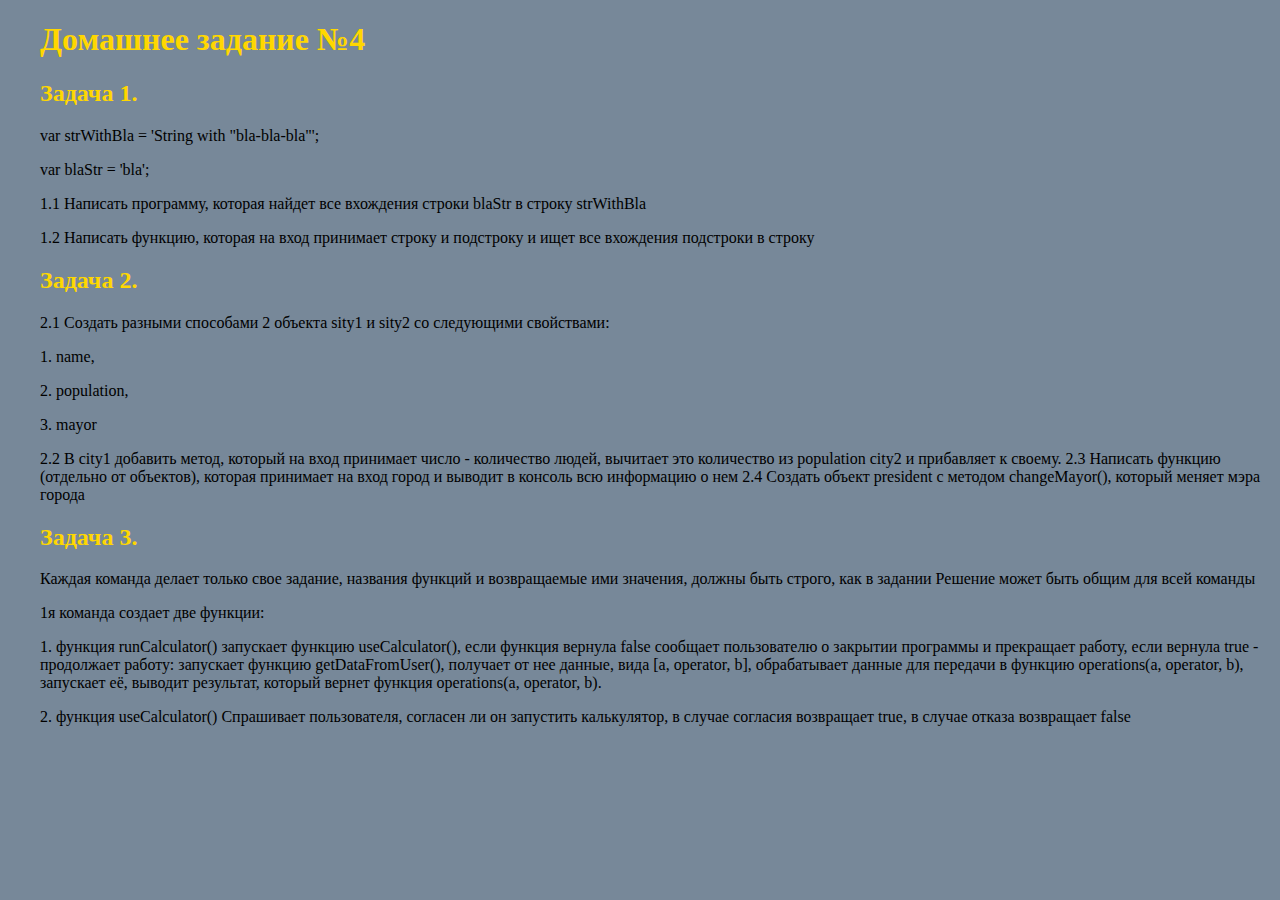
<file: home_work4/index.html>
<!DOCTYPE html>
<html lang="ru">

<head>
    <meta charset="UTF-8">
    <title>Домашнее задание №4</title>
    <link rel="stylesheet" href="css/style.css">
</head>

<body>
    <h1>Домашнее задание №4</h1>

    <h2>Задача 1.</h2>

    <p>var strWithBla = 'String with "bla-bla-bla"';</p>
    <p>var blaStr = 'bla';</p>


    <p>1.1 Написать программу, которая найдет все вхождения строки blaStr в строку strWithBla</p>
    <p>1.2 Написать функцию, которая на вход принимает строку и подстроку и ищет все вхождения подстроки в строку</p>

    <h2>Задача 2.</h2>
    <p>
        2.1 Создать разными способами 2 объекта sity1 и sity2 со следующими свойствами:<br>
        <p>1. name,</p>
        <p>2. population,</p>
        <p>3. mayor</p>
    </p>
    <p>2.2 В city1 добавить метод, который на вход принимает число - количество людей, вычитает это количество из population
        city2 и прибавляет к своему. 2.3 Написать функцию (отдельно от объектов), которая принимает на вход город и выводит
        в консоль всю информацию о нем 2.4 Создать объект president c методом changeMayor(), который меняет мэра города
    </p>

    <h2>Задача 3.</h2>
    <p>Каждая команда делает только свое задание, названия функций и возвращаемые ими значения, должны быть строго, как в задании
        Решение может быть общим для всей команды</p>

    <p>1я команда создает две функции:


        <p>1. функция runCalculator() запускает функцию useCalculator(), если функция вернула false сообщает пользователю о
            закрытии программы и прекращает работу, если вернула true - продолжает работу: запускает функцию getDataFromUser(),
            получает от нее данные, вида [a, operator, b], обрабатывает данные для передачи в функцию operations(a, operator,
            b), запускает её, выводит результат, который вернет функция operations(a, operator, b).</p>


        <p>2. функция useCalculator() Спрашивает пользователя, согласен ли он запустить калькулятор, в случае согласия возвращает
            true, в случае отказа возвращает false </p>
    </p>







    <script src="js/script.js"></script>
</body>

</html>
</file>
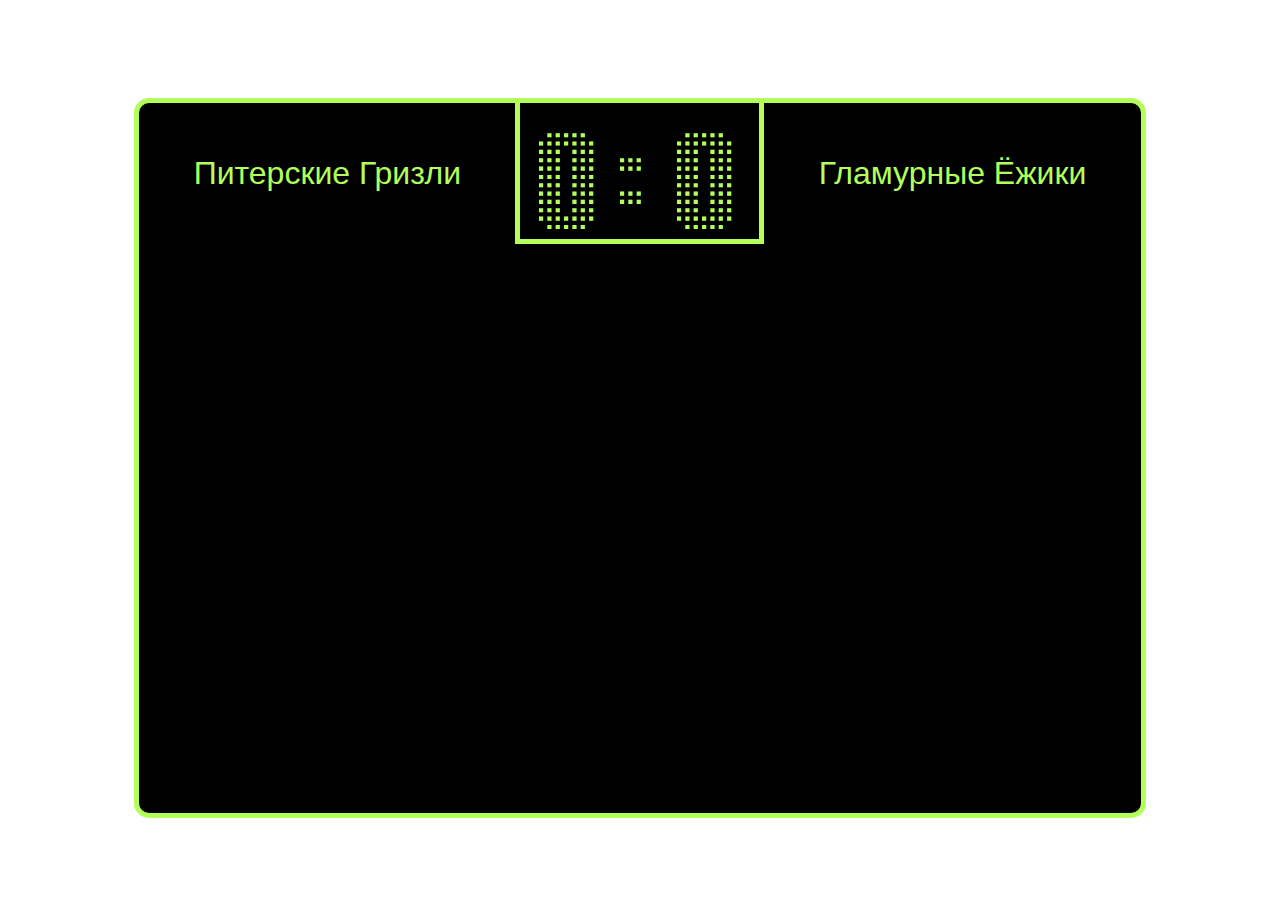
<file: home_work7/football/index.html>
<!DOCTYPE html>
<html lang="en">
<head>
    <meta charset="UTF-8">
    <link rel="stylesheet" href="style.css">
    <title>Имитатор футбольного матча</title>
</head>

<body>
    <div id="football-wrapper"></div>
    <script src="football.js"></script>
</body>
</html>
</file>
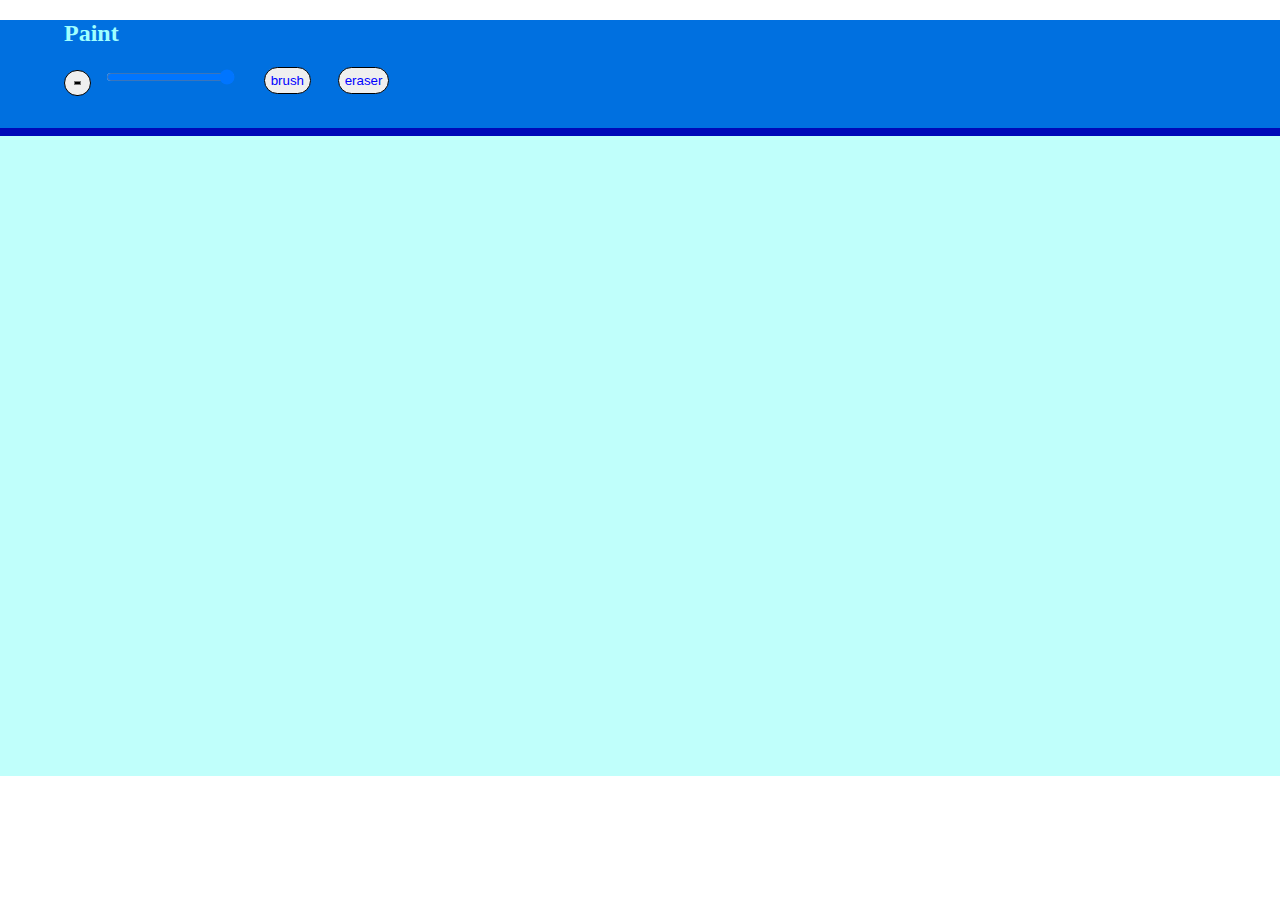
<file: home_work5/paint/html/index.html>
<!DOCTYPE html>
<html lang="ru">
<head>
    <meta charset="UTF-8">
    <link rel="stylesheet" href="../css/style.css">
    <title>Домашняя работа №5</title>
</head>
<body>
	<div id='header'>
		<h2>Paint</h2>
	</div>
	<canvas></canvas>
    <script src="../js/script.js"></script>
</body>
</html>
</file>
<file: home_work4/css/style.css>
body{
    padding-left: 2em;
    background-color: lightslategray;
    color: gold;
    font-size: 1em;
}

p{
    color: black;
}
</file>
<file: home_work7/football/style.css>
@font-face {
    font-family: 'HIGHSPEED';
    src: url('fonts/HIGHSPEED.eot');
    src: local('☺'), url('fonts/HIGHSPEED.woff') format('woff'), url('fonts/HIGHSPEED.ttf') format('truetype'), url('fonts/HIGHSPEED.svg') format('svg');
    font-weight: normal;
    font-style: normal;
}

* {
    box-sizing: border-box;
}

html {
    height: 100%;
}

body {
    display: flex;
    font-family: Verdana, Arial;
    height: 100%;
}

.scoreboard {
    color: #b2ff59;
    background: #000;
    border: 5px solid;
    border-radius: 15px;
    display: flex;
    flex-direction: column;
    margin: auto;
    width: 80%;
    height: 80%;
    overflow: hidden;
}

.scoreboard > div:first-child {
    display: flex;
    align-items: center;
}

.scoreboard .score {
    border: 5px solid;
    border-top: none;
    display: flex;
    flex-grow: 1;
    font-family: 'HIGHSPEED', Sans-Serif;
    font-size: 600%;
    padding: 10px;
}

.scoreboard .score span {
    flex-grow: 1;
    text-align: center;
}

.scoreboard .team {
    flex-grow: 2;
    font-size: 200%;
    text-align: center;
}

.scoreboard .messages {
    overflow: auto;
}

.scoreboard .messages p {
    margin: 10px;
}
</file>
<file: home_work5/paint/css/style.css>
﻿body{
	margin: 0;
	padding: 0;
}


#header{
	border-bottom: 0.5em solid #0009b8;
	background-color: #0070e0;
	color: #a0ffff;
	padding-left: 4em;
	padding-bottom: 2em;
}

canvas{
	background-color: #c0fffb;
	width: 100%;
}

.but{
	height: 2em;
	border-radius: 1em;
	margin-left: 2em;
	border-color: #FFFFFF;
	border: 0.03em solid #000000;
	color: #0000FF;
}


.color-button{
	height: 2em;
	width: 2em;
	padding: 0.5em;
	margin-right: 1em;
	border-color: #FFFFFF;
	border: 0.03em solid #000000;
	border-radius: 1.5em; 
}
</file>
